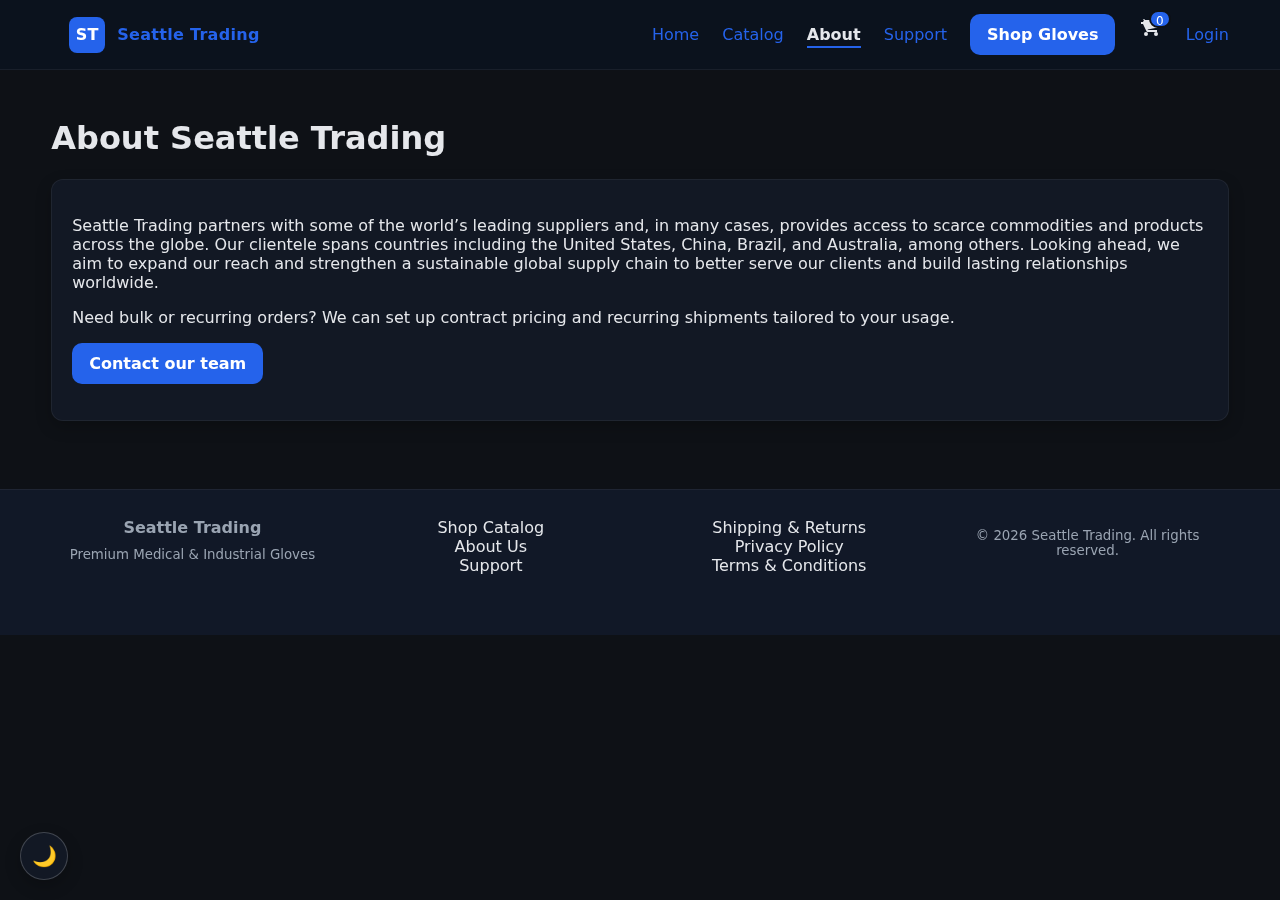
<file: about.html>
<!DOCTYPE html>
<html lang="en">
<head>
  <meta charset="utf-8">
  <meta name="viewport" content="width=device-width, initial-scale=1">
  <title>About — Seattle Trading</title>
  <meta name="description" content="Learn about Seattle Trading: our mission and quality standards.">

  <!-- Favicon -->
  <link rel="icon" href="assets/logo.png" type="image/png">
  <link rel="icon" href="assets/logo.svg" type="image/svg+xml">
  <link rel="shortcut icon" href="favicon.ico" type="image/x-icon">
  
  <link rel="stylesheet" href="css/styles.css">
</head>
<body>


<!-- Site header & navigation (appears on every page) -->
  
<header class="header">
  <div class="container nav">
    <a class="brand" href="index.html" aria-label="Seattle Trading home">
      <div class="logo">ST</div>
      <span>Seattle Trading</span>
    </a>
    <nav aria-label="Primary">
      <a href="index.html" >Home</a>
      <a href="catalog.html" >Catalog</a>
      <a href="about.html" aria-current="page">About</a>
      <a href="support.html" >Support</a>
      <a href="catalog.html" class="cta">Shop Gloves</a>
      <a href="cart.html" class="cart-link" aria-label="View cart">
        <svg class="cart-icon" width="24" height="24" viewBox="0 0 24 24" aria-hidden="true">
          <path fill="currentColor" d="M7 4h-2l-1 2h-2v2h2l3.6 7.59c.17.33.52.41.74.41h9.66v-2h-9.06l-.3-.59l10.02-1.82l1.94-7.59h-14.64l-.36-1h-2zM7 20a2 2 0 1 0 .001-4.001A2 2 0 0 0 7 20zm10 0a2 2 0 1 0 .001-4.001A2 2 0 0 0 17 20z"/>
        </svg>
        <span id="cart-count" class="cart-badge" aria-live="polite">0</span>
      </a>
      <a href="account.html" id="account-link">Account</a>
    </nav>
  </div>
</header>


<!-- Main content area for this page -->

  <main class="container">
    <section class="section">
      <h1>About Seattle Trading</h1>
      <div class="card">
        <p>Seattle Trading partners with some of the world’s leading suppliers 
          and, in many cases, provides access to scarce commodities and products 
          across the globe. Our clientele spans countries including the United States, 
          China, Brazil, and Australia, among others. Looking ahead, we aim to expand 
          our reach and strengthen a sustainable global supply chain to better serve 
          our clients and build lasting relationships worldwide.</p>
        <p>Need bulk or recurring orders? We can set up contract pricing and recurring shipments tailored to your usage.</p>
        <p><a class="cta" href="support.html">Contact our team</a></p>
      </div>
    </section>
  </main>
  

<!-- Site-wide footer (links & legal) -->

<footer class="footer">
  <div class="container">
    <div class="columns">
      <div>
        <strong>Seattle Trading</strong>
        <small>Premium Medical & Industrial Gloves</small>
      </div>
      <div>
        <div><a href="catalog.html">Shop Catalog</a></div>
        <div><a href="about.html">About Us</a></div>
        <div><a href="support.html">Support</a></div>
      </div>
      <div>
        <div><a href="returns.html">Shipping & Returns</a></div>
        <div><a href="privacy.html">Privacy Policy</a></div>
        <div><a href="terms.html">Terms & Conditions</a></div>
      </div>
      <div>
        <small>© <span id="year"></span> Seattle Trading. All rights reserved.</small>
      </div>
    </div>
  </div>
</footer>

  <script src="js/app.js"></script>
  <button id="theme-toggle">🌙</button>
</body>
</html>
</file>
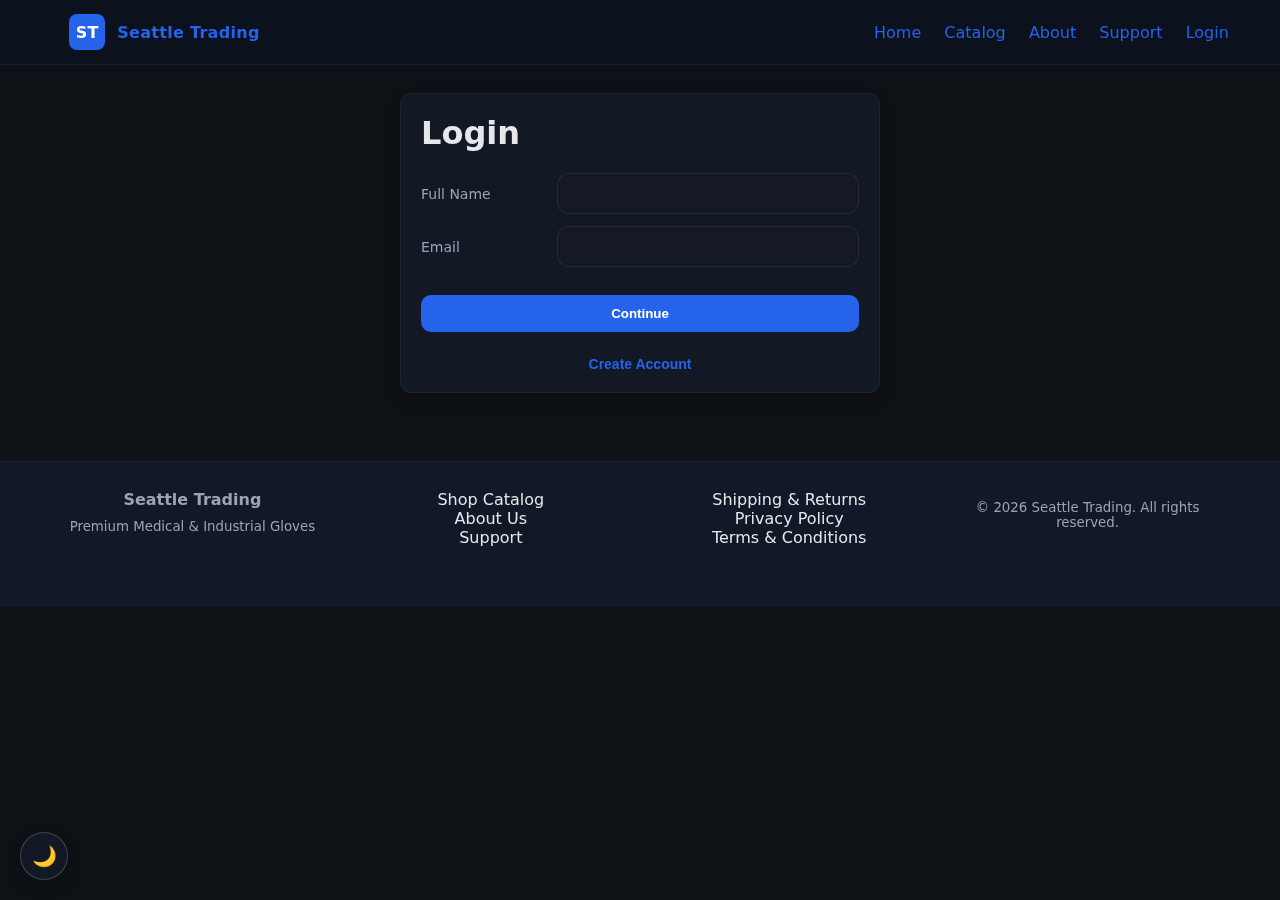
<file: account.html>
<!DOCTYPE html>
<html lang="en">
<head>
  <meta charset="utf-8">
  <meta name="viewport" content="width=device-width, initial-scale=1">
  <title>Account — Seattle Trading</title>
  <meta name="description" content="Manage your Seattle Trading account">
  <link rel="stylesheet" href="css/styles.css">
</head>
<body>
  <header class="header">
    <div class="container nav">
      <a class="brand" href="index.html" aria-label="Seattle Trading home">
        <div class="logo">ST</div><span>Seattle Trading</span>
      </a>
      <nav aria-label="Primary">
        <a href="index.html">Home</a>
        <a href="catalog.html">Catalog</a>
        <a href="about.html">About</a>
        <a href="support.html">Support</a>
        <a href="cart.html" class="cart-link" aria-label="View cart">
            <svg class="cart-icon" width="24" height="24" viewBox="0 0 24 24" aria-hidden="true">
                <path fill="currentColor" d="M7 4h-2l-1 2h-2v2h2l3.6 7.59c.17.33.52.41.74.41h9.66v-2h-9.06l-.3-.59l10.02-1.82l1.94-7.59h-14.64l-.36-1h-2zM7 20a2 2 0 1 0 .001-4.001A2 2 0 0 0 7 20zm10 0a2 2 0 1 0 .001-4.001A2 2 0 0 0 17 20z"/>
            </svg>
            <span id="cart-count" class="cart-badge" aria-live="polite">0</span>
        </a>
        <a href="account.html" id="account-link" aria-current="page">Account</a>
      </nav>
    </div>
  </header>

  <main class="container section" id="account-page">
    <h1 class="mt-0">Your Account</h1>

    <div class="grid" style="grid-template-columns: .9fr 1.1fr; gap:16px;">
      <!-- Profile -->
      <section class="card">
        <h2 class="mt-0">Profile</h2>
        <div class="form">
          <label for="acct-name">Full name</label>
          <input id="acct-name" class="input" autocomplete="name" required>

          <label for="acct-email">Email</label>
          <input id="acct-email" class="input" type="email" autocomplete="email" required>

          <div class="cta-group">
            <button id="acct-save" class="cta">Save changes</button>
            <button id="acct-logout" class="btn-outline">Log out</button>
          </div>
        </div>
      </section>

      <!-- Orders -->
      <section>
        <div class="card">
          <h2 class="mt-0">Order history</h2>
          <div id="orders-list">
            <p class="muted">No orders yet.</p>
          </div>
        </div>
      </section>
    </div>
  </main>

  <footer class="footer">
    <div class="container">
      <small>© <span id="year"></span> Seattle Trading. All rights reserved.</small>
    </div>
  </footer>

  <script src="js/app.js"></script>
  <button id="theme-toggle" aria-label="Toggle theme">🌙</button>
</body>
</html>
</file>
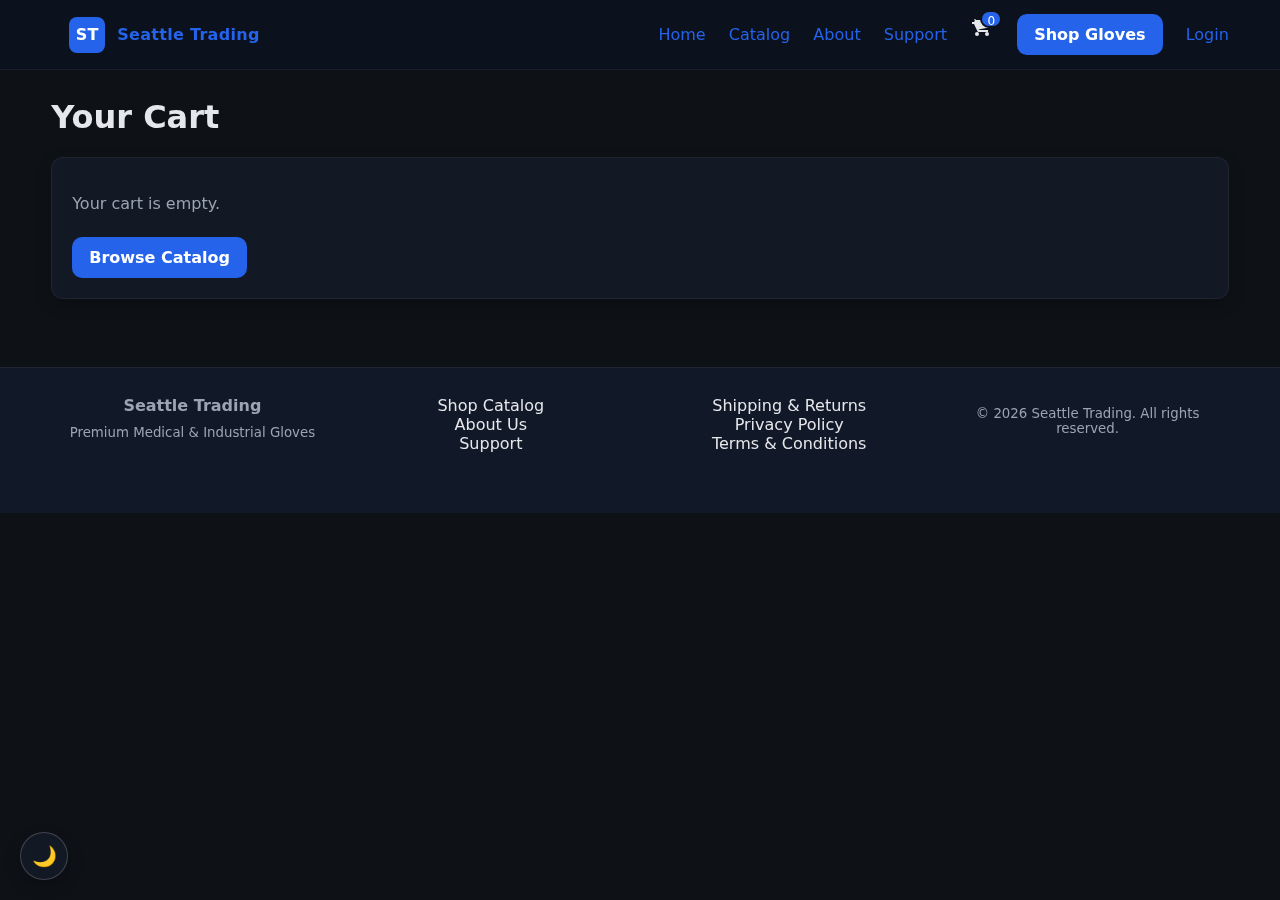
<file: cart.html>
<!DOCTYPE html>
<html lang="en">
<head>
  <meta charset="utf-8">
  <meta name="viewport" content="width=device-width, initial-scale=1">
  <title>Cart — Seattle Trading</title>
  <meta name="description" content="View your cart and proceed to checkout.">

  <!-- Favicon -->
  <link rel="icon" href="assets/logo.png" type="image/png">
  <link rel="icon" href="assets/logo.svg" type="image/svg+xml">
  <link rel="shortcut icon" href="favicon.ico" type="image/x-icon">
  
  <link rel="stylesheet" href="css/styles.css">
</head>
<body>
  <header class="header">
    <div class="container nav">
      <a class="brand" href="home.html" aria-label="Seattle Trading home">
        <div class="logo">ST</div>
        <span>Seattle Trading</span>
      </a>
      <nav aria-label="Primary">
        <a href="home.html">Home</a>
        <a href="catalog.html">Catalog</a>
        <a href="about.html">About</a>
        <a href="support.html">Support</a>

        <!-- Cart in header -->
        <a href="cart.html" class="cart-link" aria-label="View cart">
          <svg class="cart-icon" width="24" height="24" viewBox="0 0 24 24" aria-hidden="true">
            <path fill="currentColor" d="M7 4h-2l-1 2h-2v2h2l3.6 7.59c.17.33.52.41.74.41h9.66v-2h-9.06l-.3-.59l10.02-1.82l1.94-7.59h-14.64l-.36-1h-2zM7 20a2 2 0 1 0 .001-4.001A2 2 0 0 0 7 20zm10 0a2 2 0 1 0 .001-4.001A2 2 0 0 0 17 20z"/>
          </svg>
          <span id="cart-count" class="cart-badge" aria-live="polite">0</span>
        </a>

        <a href="catalog.html" class="cta">Shop Gloves</a>
        <a href="account.html" id="account-link">Account</a>
      </nav>
    </div>
  </header>

  <main class="container section" id="cart-page">
    <h1 class="mt-0">Your Cart</h1>

    <!-- Empty state -->
    <div id="cart-empty" class="card" style="display:none;">
      <p class="muted">Your cart is empty.</p>
      <div class="cta-group">
        <a href="catalog.html" class="cta">Browse Catalog</a>
      </div>
    </div>

    <!-- Cart table -->
    <div id="cart-has-items" style="display:none;">
      <div class="card">
        <div class="cart-table">
          <div class="cart-head">
            <span>Product</span>
            <span>Price</span>
            <span>Qty</span>
            <span>Subtotal</span>
            <span></span>
          </div>
          <div id="cart-rows"></div>
        </div>
      </div>

      <div class="cart-actions">
        <a href="catalog.html" class="btn-outline">Continue shopping</a>
        <button id="clear-cart" class="btn-outline">Clear cart</button>
      </div>

      <aside class="cart-summary card">
        <div class="cart-summary-line">
          <span>Items</span><strong id="sum-items">0</strong>
        </div>
        <div class="cart-summary-line">
          <span>Subtotal</span><strong id="sum-subtotal">$0.00</strong>
        </div>
        <div class="cart-summary-line">
            <span>Sales Tax</span><strong>Calculated at checkout</strong>
        </div>
        <button id="proceed-checkout" class="cta" style="width:100%;">Proceed to checkout</button>
        <small class="muted">You can finalize your order details on the next step.</small>
      </aside>
    </div>
  </main>

<footer class="footer">
  <div class="container">
    <div class="columns">
      <div>
        <strong>Seattle Trading</strong>
        <small>Premium Medical & Industrial Gloves</small>
      </div>
      <div>
        <div><a href="catalog.html">Shop Catalog</a></div>
        <div><a href="about.html">About Us</a></div>
        <div><a href="support.html">Support</a></div>
      </div>
      <div>
        <div><a href="returns.html">Shipping & Returns</a></div>
        <div><a href="privacy.html">Privacy Policy</a></div>
        <div><a href="terms.html">Terms & Conditions</a></div>
      </div>
      <div>
        <small>© <span id="year"></span> Seattle Trading. All rights reserved.</small>
      </div>
    </div>
  </div>
</footer>

  <button id="theme-toggle" aria-label="Toggle theme">🌙</button>
  <script src="js/app.js"></script>
</body>
</html>
</file>
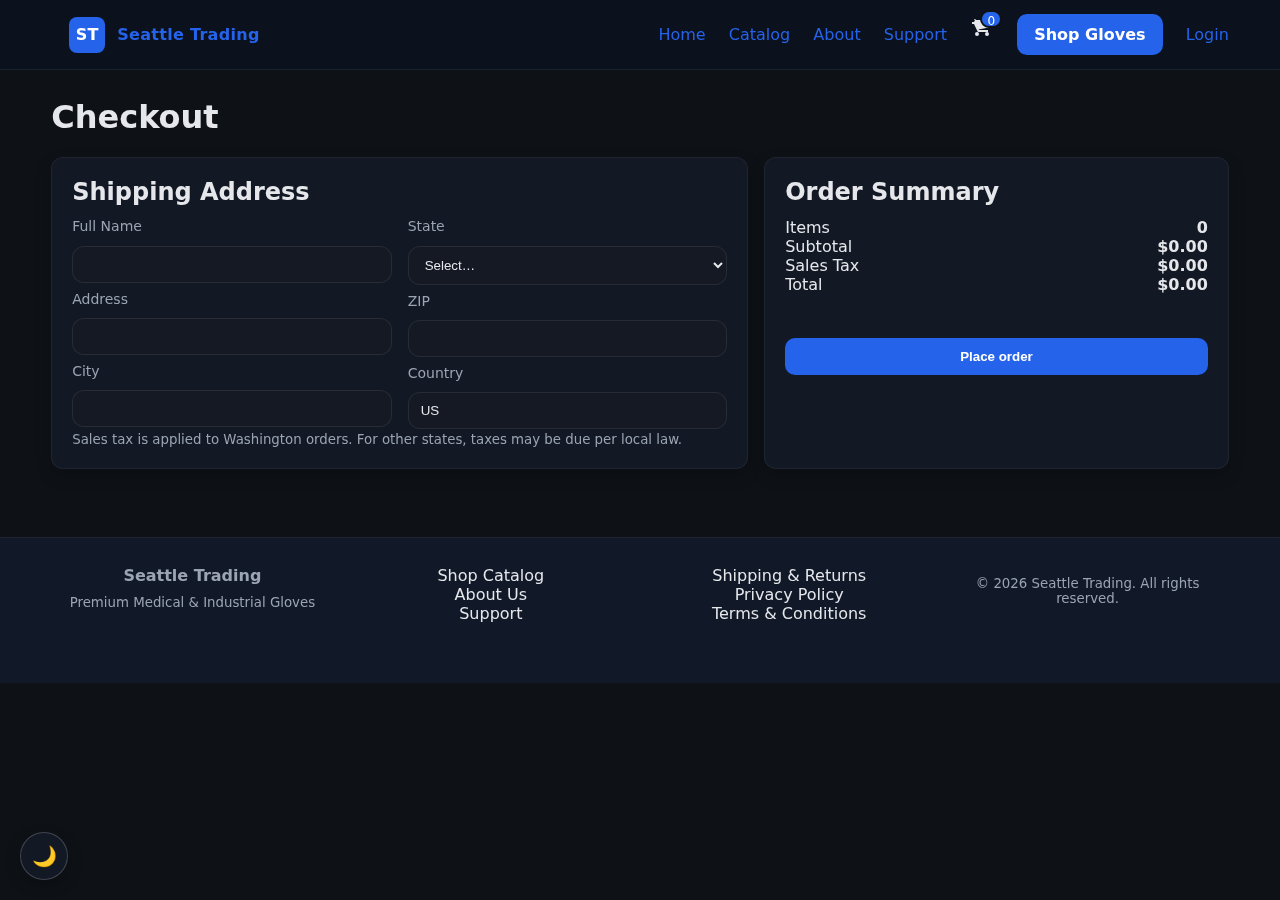
<file: checkout.html>
<!DOCTYPE html>
<html lang="en">
<head>
  <meta charset="utf-8">
  <meta name="viewport" content="width=device-width, initial-scale=1">
  <title>Checkout — Seattle Trading</title>
  <meta name="description" content="Enter shipping details and review taxes before payment.">

  <!-- Favicon -->
  <link rel="icon" href="assets/logo.png" type="image/png">
  <link rel="icon" href="assets/logo.svg" type="image/svg+xml">
  <link rel="shortcut icon" href="favicon.ico" type="image/x-icon">

  <link rel="stylesheet" href="css/styles.css">
  <script src="https://js.stripe.com/v3"></script>
</head>
<body>
  <header class="header">
    <div class="container nav">
      <a class="brand" href="index.html" aria-label="Seattle Trading home">
        <div class="logo">ST</div><span>Seattle Trading</span>
      </a>
      <nav aria-label="Primary">
        <a href="index.html">Home</a>
        <a href="catalog.html">Catalog</a>
        <a href="about.html">About</a>
        <a href="support.html">Support</a>
        <a href="cart.html" class="cart-link" aria-label="View cart">
          <svg class="cart-icon" width="24" height="24" viewBox="0 0 24 24" aria-hidden="true">
            <path fill="currentColor" d="M7 4h-2l-1 2h-2v2h2l3.6 7.59c.17.33.52.41.74.41h9.66v-2h-9.06l-.3-.59l10.02-1.82l1.94-7.59h-14.64l-.36-1h-2zM7 20a2 2 0 1 0 .001-4.001A2 2 0 0 0 7 20zm10 0a2 2 0 1 0 .001-4.001A2 2 0 0 0 17 20z"/>
          </svg>
          <span id="cart-count" class="cart-badge" aria-live="polite">0</span>
        </a>
        <a href="catalog.html" class="cta">Shop Gloves</a>
        <a href="account.html" id="account-link">Account</a>
      </nav>
    </div>
  </header>

  <main class="container section" id="checkout-page">
    <h1 class="mt-0">Checkout</h1>

    <div class="grid" style="grid-template-columns: 1.2fr .8fr;">
      <!-- Shipping form -->
      <section class="card">
        <h2 class="mt-0">Shipping Address</h2>
        <form id="checkout-form" class="form">
          <div class="form-grid">
            <div class="form-col">
              <label for="ship-name">Full Name</label>
              <input id="ship-name" class="input" autocomplete="name" required>

              <label for="ship-address">Address</label>
              <input id="ship-address" class="input" autocomplete="address-line1" required>

              <label for="ship-city">City</label>
              <input id="ship-city" class="input" autocomplete="address-level2" required>
            </div>

            <div class="form-col">
              <label for="ship-state">State</label>
              <select id="ship-state" class="input" required>
                <option value="">Select…</option>
                <option value="AL">Alabama</option>
                <option value="AK">Alaska</option>
                <option value="AZ">Arizona</option>
                <option value="AR">Arkansas</option>
                <option value="CA">California</option>
                <option value="CO">Colorado</option>
                <option value="CT">Connecticut</option>
                <option value="DE">Delaware</option>
                <option value="DC">District of Columbia</option>
                <option value="FL">Florida</option>
                <option value="GA">Georgia</option>
                <option value="HI">Hawaii</option>
                <option value="ID">Idaho</option>
                <option value="IL">Illinois</option>
                <option value="IN">Indiana</option>
                <option value="IA">Iowa</option>
                <option value="KS">Kansas</option>
                <option value="KY">Kentucky</option>
                <option value="LA">Louisiana</option>
                <option value="ME">Maine</option>
                <option value="MD">Maryland</option>
                <option value="MA">Massachusetts</option>
                <option value="MI">Michigan</option>
                <option value="MN">Minnesota</option>
                <option value="MS">Mississippi</option>
                <option value="MO">Missouri</option>
                <option value="MT">Montana</option>
                <option value="NE">Nebraska</option>
                <option value="NV">Nevada</option>
                <option value="NH">New Hampshire</option>
                <option value="NJ">New Jersey</option>
                <option value="NM">New Mexico</option>
                <option value="NY">New York</option>
                <option value="NC">North Carolina</option>
                <option value="ND">North Dakota</option>
                <option value="OH">Ohio</option>
                <option value="OK">Oklahoma</option>
                <option value="OR">Oregon</option>
                <option value="PA">Pennsylvania</option>
                <option value="RI">Rhode Island</option>
                <option value="SC">South Carolina</option>
                <option value="SD">South Dakota</option>
                <option value="TN">Tennessee</option>
                <option value="TX">Texas</option>
                <option value="UT">Utah</option>
                <option value="VT">Vermont</option>
                <option value="VA">Virginia</option>
                <option value="WA">Washington</option>
                <option value="WV">West Virginia</option>
                <option value="WI">Wisconsin</option>
                <option value="WY">Wyoming</option>
              </select>

              <label for="ship-zip">ZIP</label>
              <input id="ship-zip" class="input" autocomplete="postal-code" required>

              <label for="ship-country">Country</label>
              <input id="ship-country" class="input" value="US" required>
            </div>
          </div>
        </form>
        <small class="muted">Sales tax is applied to Washington orders. For other states, taxes may be due per local law.</small>
      </section>

      <!-- Order summary -->
      <aside class="card">
        <h2 class="mt-0">Order Summary</h2>
        <div class="cart-summary-line"><span>Items</span><strong id="co-items">0</strong></div>
        <div class="cart-summary-line"><span>Subtotal</span><strong id="co-subtotal">$0.00</strong></div>
        <div class="cart-summary-line"><span>Sales Tax</span><strong id="co-tax">$0.00</strong></div>
        <div class="cart-summary-line"><span>Total</span><strong id="co-total">$0.00</strong></div>
        <div id="payment-form" style="margin-top:12px;">
            <div id="payment-element"></div>
            <div id="payment-messages" class="muted" style="min-height:20px;margin-top:8px;"></div>
        </div>
        <button id="co-pay" class="cta" style="width:100%;margin-top:.75rem;">Place order</button>
      </aside>
    </div>
  </main>

<footer class="footer">
  <div class="container">
    <div class="columns">
      <div>
        <strong>Seattle Trading</strong>
        <small>Premium Medical & Industrial Gloves</small>
      </div>
      <div>
        <div><a href="catalog.html">Shop Catalog</a></div>
        <div><a href="about.html">About Us</a></div>
        <div><a href="support.html">Support</a></div>
      </div>
      <div>
        <div><a href="returns.html">Shipping & Returns</a></div>
        <div><a href="privacy.html">Privacy Policy</a></div>
        <div><a href="terms.html">Terms & Conditions</a></div>
      </div>
      <div>
        <small>© <span id="year"></span> Seattle Trading. All rights reserved.</small>
      </div>
    </div>
  </div>
</footer>

  <button id="theme-toggle" aria-label="Toggle theme">🌙</button>
  <script src="js/app.js"></script>
</body>
</html>
</file>
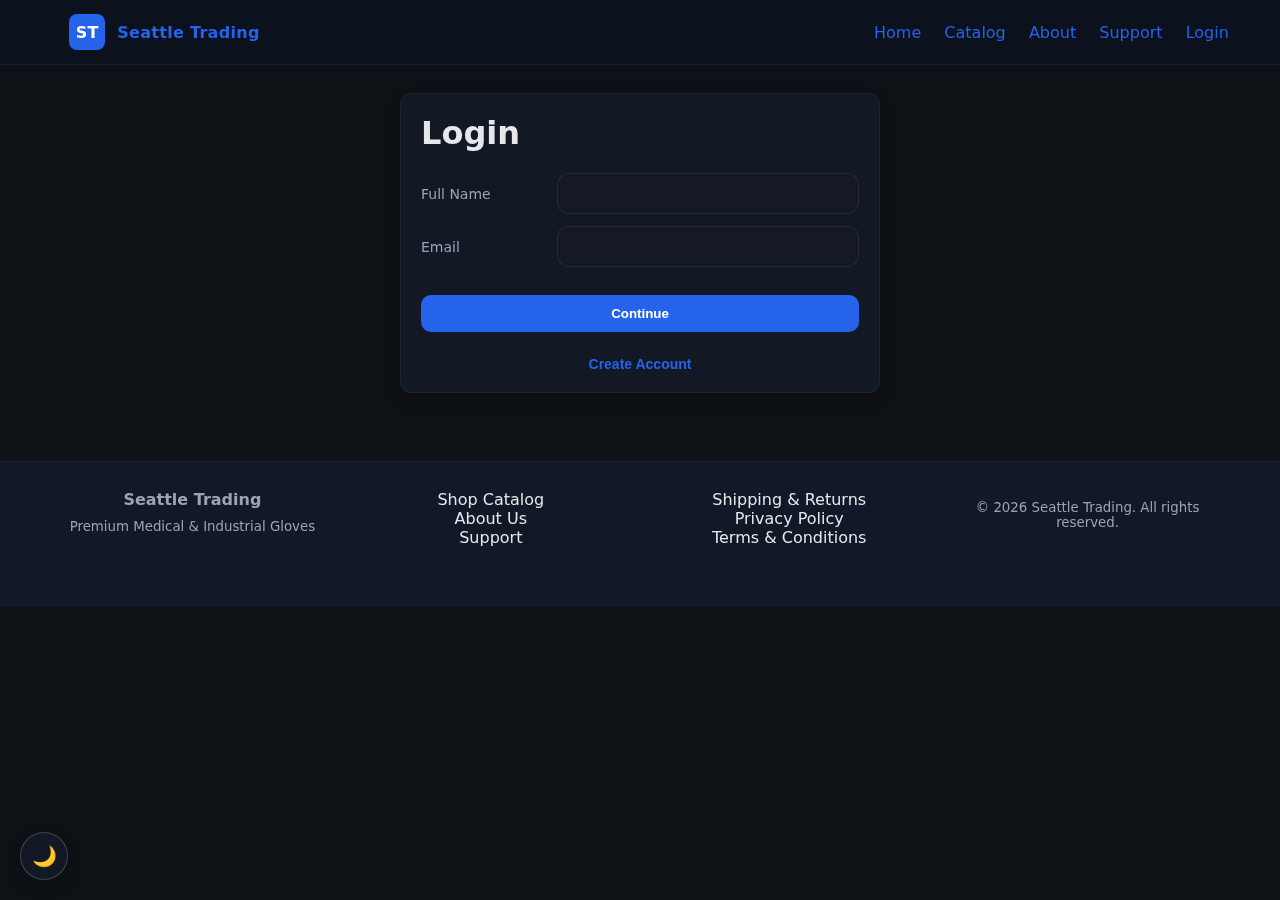
<file: login.html>
<!DOCTYPE html>
<html lang="en">
    <head>
        <meta charset="utf-8">
        <meta name="viewport" content="width=device-width, initial-scale=1">
        <title>Login - Seattle Trading</title>
        <meta name="description" content="Login to Seattle Trading">
        <link rel="stylesheet" href="css/styles.css">
    </head>

    <body>
        <header class="header">
            <div class="container nav">
                <a class="brand" href="home.html" aria-label="Seattle Trading home">
                    <div class="logo">ST</div><span>Seattle Trading</span>
                </a>
                <nav aria-label="Primary">
                    <a href="home.html">Home</a>
                    <a href="catalog.html">Catalog</a>
                    <a href="about.html">About</a>
                    <a href="support.html">Support</a>
                    <a href="account.html" id="account-link">Account</a>
                </nav>
            </div>
        </header>

        <main class="container section">
            <div class="card" style="max-width:480px;margin:0 auto;">
                <h1 style="margin-top:0">Login</h1>

                <form id="login-form" class="form">
                    <div class="form-row">
                        <label for="login-name">Full Name</label>
                        <input id="login-name" class="input" autocomplete="name" required>
                    </div>
                    <div class="form-row">
                        <label for="login-email">Email</label>
                        <input id="login-email" type="email" class="input" autocomplete="email" required>
                    </div>
                    <button class="cta" type="submit">Continue</button>
                    <button type="button" class="create-link">Create Account</button> <!-- Link Button -->
                    <!-- <button class="btn-outline btn-create" type="button" style="margin-top:.5rem;">Create Account</button> ... Button Button-->
                </form>

            </div>
        </main>

        <footer class="footer">
              <div class="container">
            <div class="columns">
            <div>
                <strong>Seattle Trading</strong>
                <small>Premium Medical & Industrial Gloves</small>
            </div>
            <div>
                <div><a href="catalog.html">Shop Catalog</a></div>
                <div><a href="about.html">About Us</a></div>
                <div><a href="support.html">Support</a></div>
            </div>
            <div>
                <div><a href="returns.html">Shipping & Returns</a></div>
                <div><a href="privacy.html">Privacy Policy</a></div>
                <div><a href="terms.html">Terms & Conditions</a></div>
            </div>
            <div>
                <small>© <span id="year"></span> Seattle Trading. All rights reserved.</small>
            </div>
            </div>
        </div>
        </footer>
        <script src="js/app.js"></script>
        <button id="theme-toggle" aria-label="Toggle theme">🌙</button>
    </body>
</html>
</file>
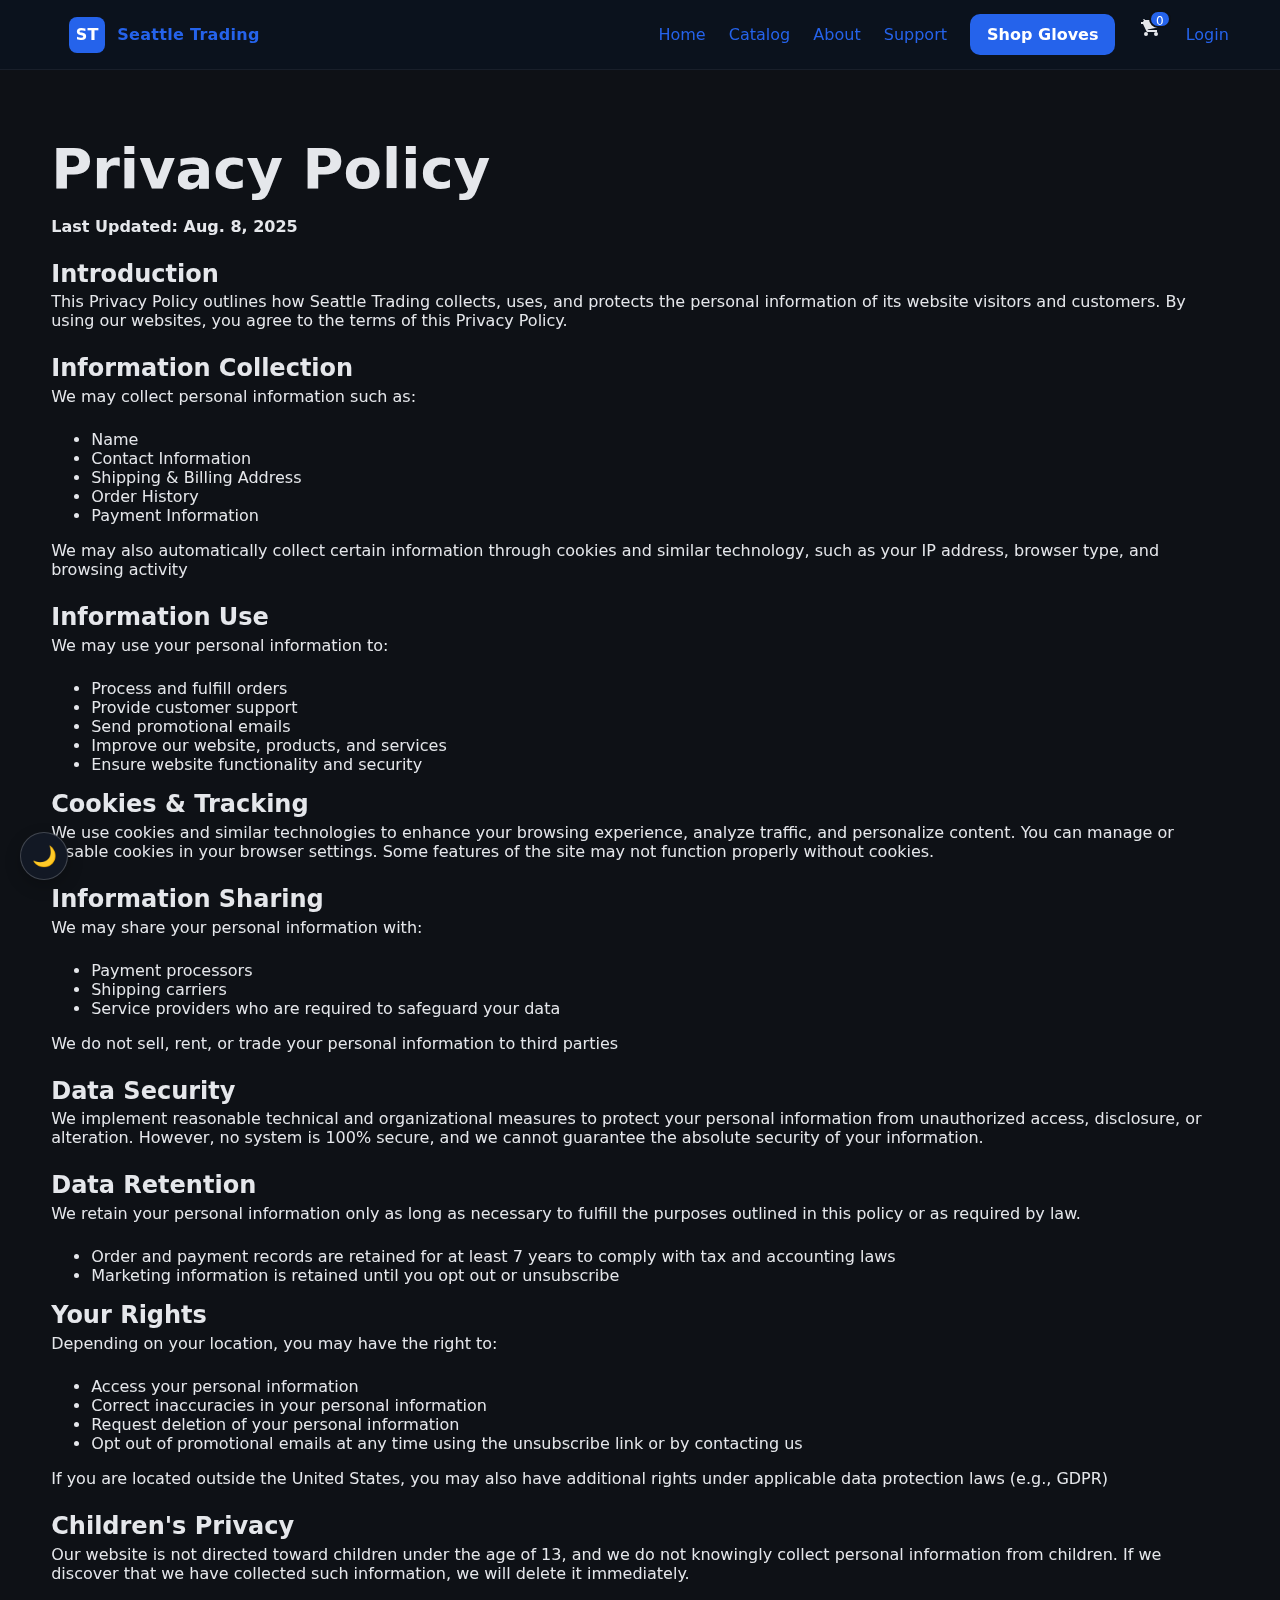
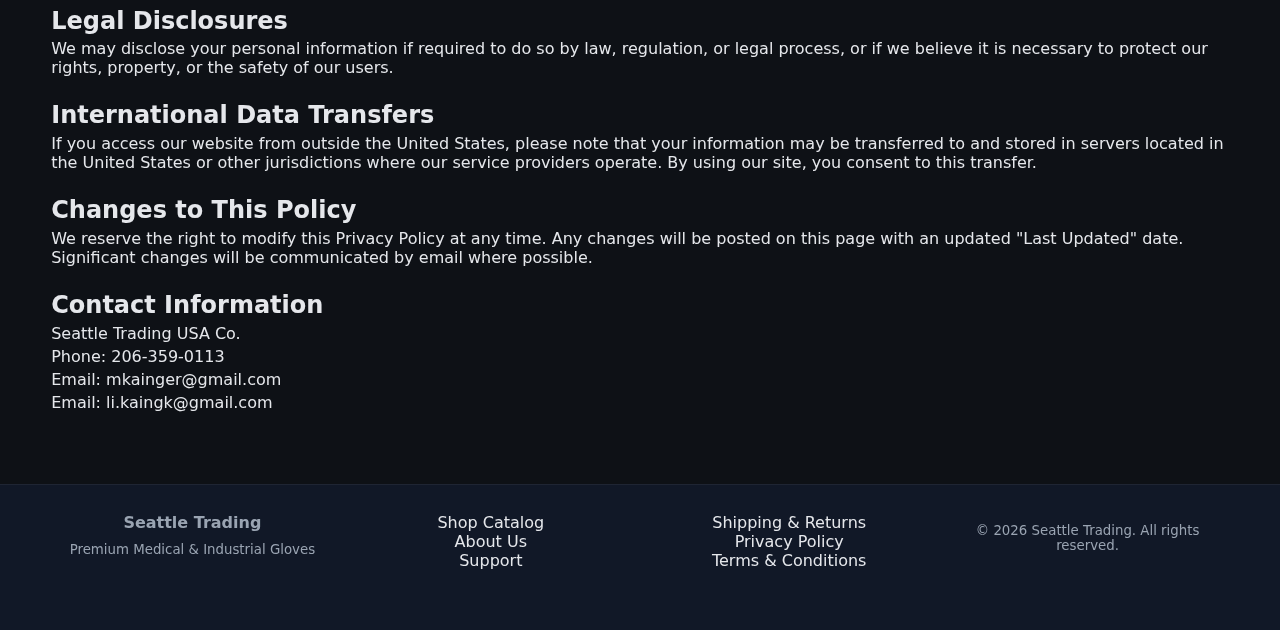
<file: privacy.html>
<!DOCTYPE html>
<html lang="en">
    <head>
        <meta charset="utf-8">
        <meta name="viewport" content="width=device-width, initial-scale=1">
        <title>Privacy Policy</title>
        <meta name="description" content="View our Privacy Policies">

        <!-- Favicon -->
        <link rel="icon" href="assets/logo.png" type="image/png">
        <link rel="icon" href="assets/logo.svg" type="image/svg+xml">
        <link rel="shortcut icon" href="favicon.ico" type="image/x-icon">

        <link rel="stylesheet" href="css/styles.css">
    </head>

    <body class="privacy-page">
        <header class="header">
            <div class="container nav">
                <a class="brand" href="index.html" aria-label="Seattle Trading Home">
                    <div class="logo">ST</div>
                    <span>Seattle Trading</span>
                </a>
                <nav aria-label="Primary">
                    <a href="index.html">Home</a>
                    <a href="catalog.html">Catalog</a>
                    <a href="about.html">About</a>
                    <a href="support.html">Support</a>
                    <a href="catalog.html" class="cta">Shop Gloves</a>
                    <a href="cart.html" class="cart-link" aria-label="View cart">
                        <svg class="cart-icon" width="24" height="24" viewBox="0 0 24 24" aria-hidden="true">
                            <path fill="currentColor" d="M7 4h-2l-1 2h-2v2h2l3.6 7.59c.17.33.52.41.74.41h9.66v-2h-9.06l-.3-.59l10.02-1.82l1.94-7.59h-14.64l-.36-1h-2zM7 20a2 2 0 1 0 .001-4.001A2 2 0 0 0 7 20zm10 0a2 2 0 1 0 .001-4.001A2 2 0 0 0 17 20z"/>
                        </svg>
                        <span id="cart-count" class="cart-badge" aria-live="polite">0</span>
                    </a>
                    <a href="account.html" id="account-link">Account</a>
                </nav>
            </div>
        </header>

        <main class="container">
            <section class="section">
                <h1>Privacy Policy</h1>
                <p><strong>Last Updated: Aug. 8, 2025</strong></p>

                <h2>Introduction</h2>
                <p>This Privacy Policy outlines how Seattle Trading collects, uses, and protects the personal information 
                    of its website visitors and customers. By using our websites, you agree to the terms of this Privacy Policy.
                </p>

                <h2>Information Collection</h2>
                <p>We may collect personal information such as:</p>
                <ul>
                    <li>Name</li>
                    <li>Contact Information</li>
                    <li>Shipping & Billing Address</li>
                    <li>Order History</li>
                    <li>Payment Information</li>
                </ul>
                <p>We may also automatically collect certain information through cookies and similar technology, such as your IP address, browser type, and browsing activity</p>
                
                <h2>Information Use</h2>
                <p>We may use your personal information to:</p>
                <ul>
                    <li>Process and fulfill orders</li>
                    <li>Provide customer support</li>
                    <li>Send promotional emails</li>
                    <li>Improve our website, products, and services</li>
                    <li>Ensure website functionality and security</li>
                </ul>

                <h2>Cookies & Tracking</h2>
                <p>We use cookies and similar technologies to enhance your browsing experience, analyze traffic, and personalize content. 
                    You can manage or disable cookies in your browser settings. Some features of the site may not function properly without cookies.
                </p>

                <h2>Information Sharing</h2>
                <p>We may share your personal information with:</p>
                <ul>
                    <li>Payment processors</li>
                    <li>Shipping carriers</li>
                    <li>Service providers who are required to safeguard your data</li>
                </ul>
                <p>We do not sell, rent, or trade your personal information to third parties</p>

                <h2>Data Security</h2>
                <p>We implement reasonable technical and organizational measures to protect your personal information from unauthorized 
                    access, disclosure, or alteration. However, no system is 100% secure, and we cannot guarantee the absolute security 
                    of your information.
                </p>

                <h2>Data Retention</h2>
                <p>We retain your personal information only as long as necessary to fulfill the purposes outlined in this policy or as required
                    by law.
                </p>
                <ul>
                    <li>Order and payment records are retained for at least 7 years to comply with tax and accounting laws</li>
                    <li>Marketing information is retained until you opt out or unsubscribe</li>
                </ul>

                <h2>Your Rights</h2>
                <p>Depending on your location, you may have the right to:</p>
                <ul>
                    <li>Access your personal information</li>
                    <li>Correct inaccuracies in your personal information</li>
                    <li>Request deletion of your personal information</li>
                    <li>Opt out of promotional emails at any time using the unsubscribe link or by contacting us</li>
                </ul>
                <p>If you are located outside the United States, you may also have additional rights under applicable data protection laws (e.g., GDPR)</p>
                
                <h2>Children's Privacy</h2>
                <p>Our website is not directed toward children under the age of 13, and we do not knowingly collect personal information from children.
                    If we discover that we have collected such information, we will delete it immediately.
                </p>

                <h2>Legal Disclosures</h2>
                <p>We may disclose your personal information if required to do so by law, regulation, or legal process, or if we believe 
                    it is necessary to protect our rights, property, or the safety of our users.
                </p>

                <h2>International Data Transfers</h2>
                <p>If you access our website from outside the United States, please note that your information may be transferred to and stored in 
                    servers located in the United States or other jurisdictions where our service providers operate. By using our site, you consent to this transfer.
                </p>

                <h2>Changes to This Policy</h2>
                <p>We reserve the right to modify this Privacy Policy at any time. Any changes will be posted on this page with an updated "Last Updated" 
                    date. Significant changes will be communicated by email where possible.
                </p>

                <h2>Contact Information</h2>
                <div class="contact-info">
                    <p>Seattle Trading USA Co.</p>
                    <p>Phone: 206-359-0113</p>
                    <p>Email: mkainger@gmail.com</p>
                    <p>Email: li.kaingk@gmail.com</p>
                </div>
            </section>
        </main>

        <footer class="footer">
            <div class="container">
                <div class="columns">
                    <div>
                        <strong>Seattle Trading</strong>
                        <small>Premium Medical & Industrial Gloves</small>
                    </div>
                    <div>
                        <div><a href="catalog.html">Shop Catalog</a></div>
                        <div><a href="about.html">About Us</a></div>
                        <div><a href="support.html">Support</a></div>
                    </div>
                    <div>
                        <div><a href="returns.html">Shipping & Returns</a></div>
                        <div><a href="privacy.html">Privacy Policy</a></div>
                        <div><a href="terms.html">Terms & Conditions</a></div>
                    </div>
                    <div>
                        <small>© <span id="year"></span> Seattle Trading. All rights reserved.</small>
                    </div>
                </div>
            </div>
        </footer>

        <script src="js/app.js"></script>
        <button id="theme-toggle">🌙</button>
    </body>
</html>
</file>
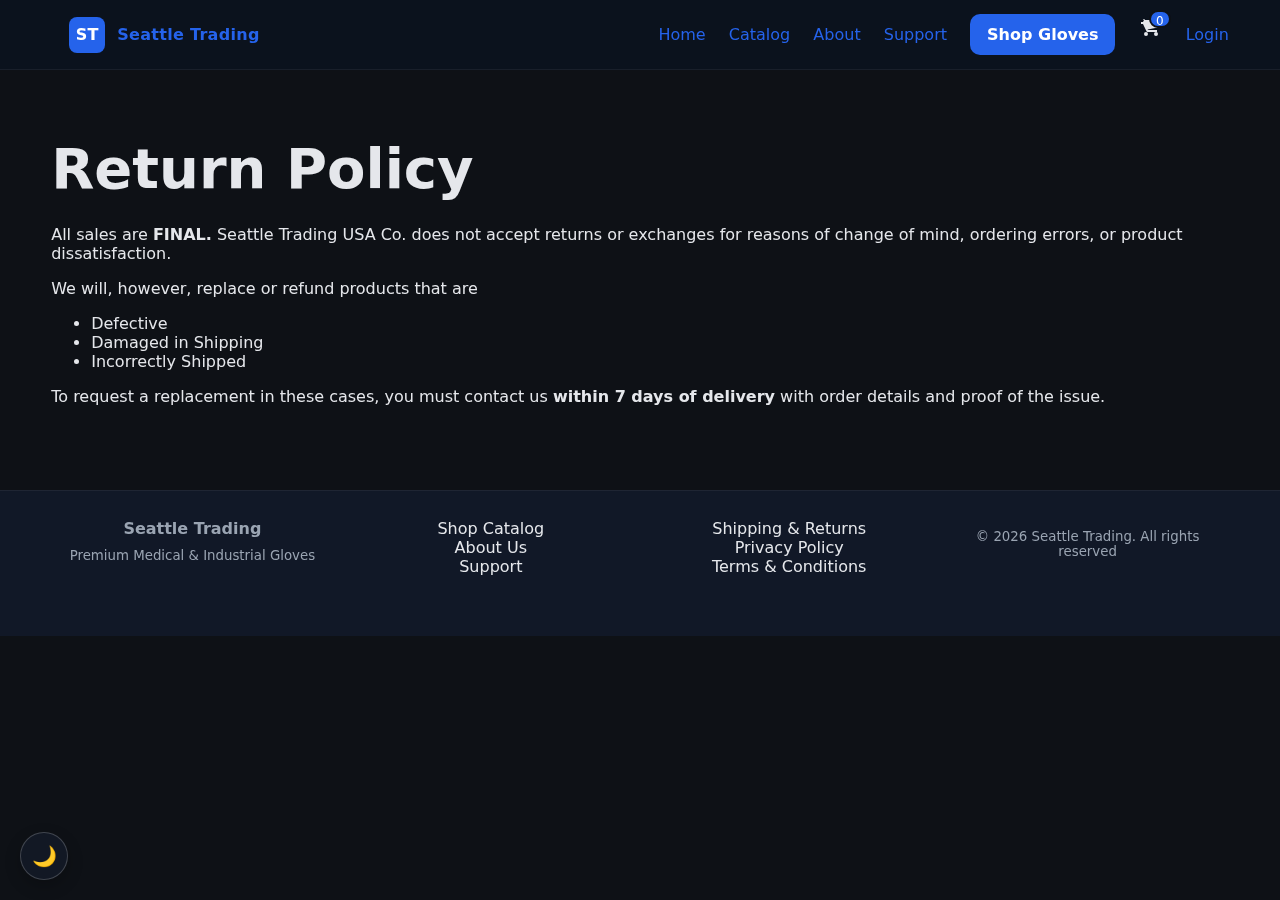
<file: returns.html>
<!DOCTYPE html>
<html lang="en">
    <head>
        <meta charset="utf-8">
        <meta name="viewport" content="width=device-width, initial-scale=1">
        <title>Shipping & Return Policies</title>
        <meta name="description" content="View our Return Policies">

        <!-- Favicon -->
        <link rel="icon" href="assets/logo.png" type="image/png">
        <link rel="icon" href="assets/logo.svg" type="image/svg+xml">
        <link rel="shortcut icon" href="favicon.ico" type="image/x-icon">

        <link rel="stylesheet" href="css/styles.css">
    </head>

    <body class = "returns-page">
        <header class="header">
            <div class="container nav">
                <a class="brand" href="index.html" aria-label="Seattle Trading Home">
                    <div class="logo">ST</div>
                    <span>Seattle Trading</span>
                </a>
                <nav aria-label="Primary">
                    <a href="index.html">Home</a>
                    <a href="catalog.html">Catalog</a>
                    <a href="about.html">About</a>
                    <a href="support.html">Support</a>
                    <a href="catalog.html" class="cta">Shop Gloves</a>
                    <a href="cart.html" class="cart-link" aria-label="View cart">
                        <svg class="cart-icon" width="24" height="24" viewBox="0 0 24 24" aria-hidden="true">
                            <path fill="currentColor" d="M7 4h-2l-1 2h-2v2h2l3.6 7.59c.17.33.52.41.74.41h9.66v-2h-9.06l-.3-.59l10.02-1.82l1.94-7.59h-14.64l-.36-1h-2zM7 20a2 2 0 1 0 .001-4.001A2 2 0 0 0 7 20zm10 0a2 2 0 1 0 .001-4.001A2 2 0 0 0 17 20z"/>
                        </svg>
                        <span id="cart-count" class="cart-badge" aria-live="polite">0</span>
                    </a>
                    <a href="account.html" id="account-link">Account</a>
                </nav>
            </div>
        </header>
        
        <main class="container">
            <section class="section">
                <h1>Return Policy</h1>
                <p>All sales are <strong>FINAL.</strong> Seattle Trading USA Co. does not accept returns or exchanges for reasons of 
                    change of mind, ordering errors, or product dissatisfaction.
                </p>
                <p>We will, however, replace or refund products that are</p>
                <ul>
                    <li>Defective</li>
                    <li>Damaged in Shipping</li>
                    <li>Incorrectly Shipped</li>
                </ul>
                <p>To request a replacement in these cases, you must contact us <strong>within 7 days of delivery</strong> with 
                order details and proof of the issue.</p>
            </section>
        </main>
        
        <footer class="footer">
            <div class="container">
                <div class="columns">
                    <div>
                        <strong>Seattle Trading</strong>
                        <small>Premium Medical & Industrial Gloves</small>
                    </div>
                    <div>
                        <div><a href="catalog.html">Shop Catalog</a></div>
                        <div><a href="about.html">About Us</a></div>
                        <div><a href="support.html">Support</a></div>
                    </div>
                    <div>
                        <div><a href="returns.html">Shipping & Returns</a></div>
                        <div><a href="privacy.html">Privacy Policy</a></div>
                        <div><a href="terms.html">Terms & Conditions</a></div>
                    </div>
                    <div>
                        <small>© <span id="year"></span> Seattle Trading. All rights reserved</small>
                    </div>
                </div>
            </div>
        </footer>

        <script src="js/app.js"></script>
        <button id="theme-toggle">🌙</button>
    </body>
</html>
</file>
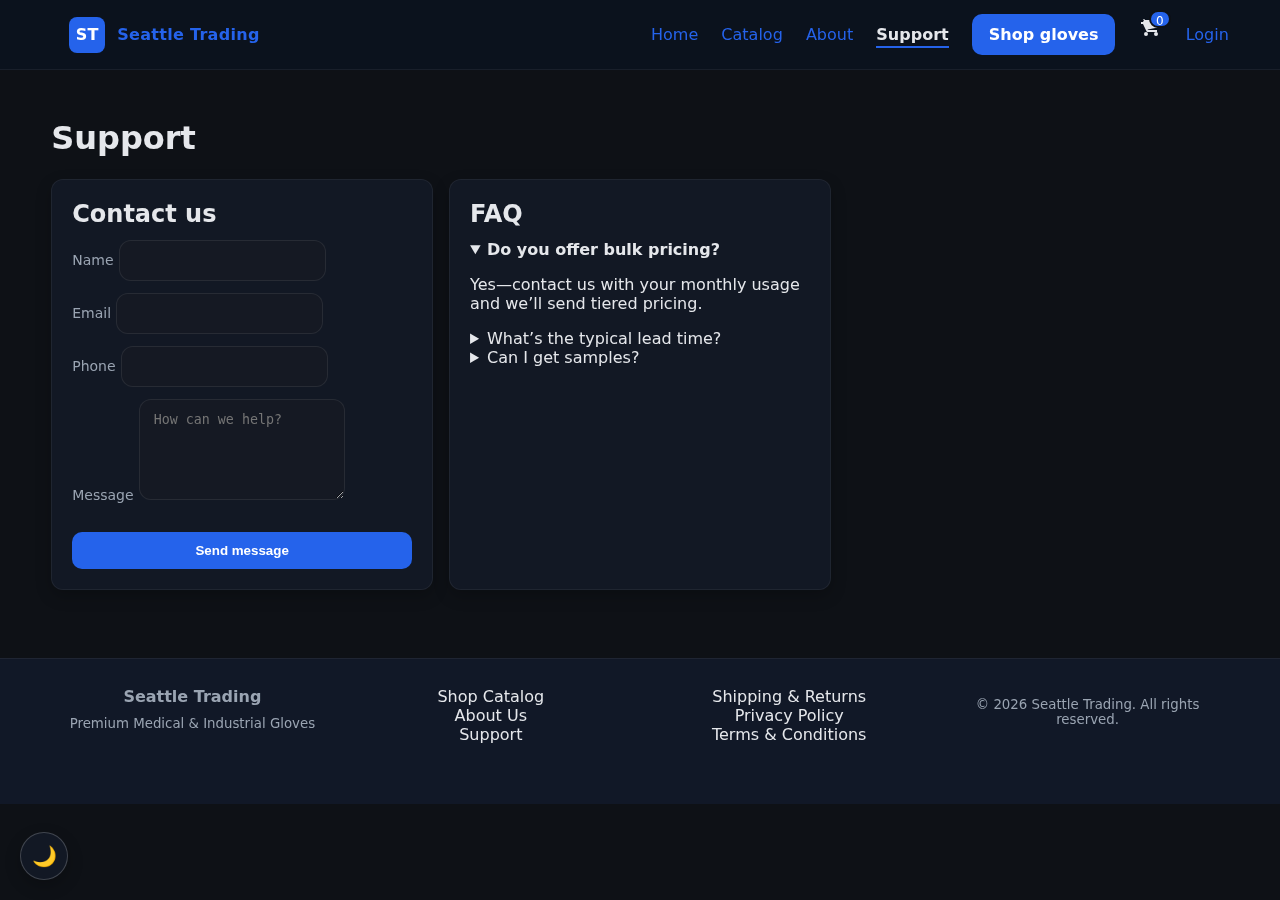
<file: support.html>
<!DOCTYPE html>
<html lang="en">
<head>
  <meta charset="utf-8">
  <meta name="viewport" content="width=device-width, initial-scale=1">
  <title>Support — Seattle Trading</title>
  <meta name="description" content="Get help, request quotes, or ask about bulk pricing.">

  <!-- Favicon -->
  <link rel="icon" href="assets/logo.png" type="image/png">
  <link rel="icon" href="assets/logo.svg" type="image/svg+xml">
  <link rel="shortcut icon" href="favicon.ico" type="image/x-icon">
  
  <link rel="stylesheet" href="css/styles.css">
</head>
<body>


<!-- Site header & navigation (appears on every page) -->

<header class="header">
  <div class="container nav">
    <a class="brand" href="index.html" aria-label="Seattle Trading home">
      <div class="logo">ST</div>
      <span>Seattle Trading</span>
    </a>
    <nav aria-label="Primary">
      <a href="index.html" >Home</a>
      <a href="catalog.html" >Catalog</a>
      <a href="about.html" >About</a>
      <a href="support.html" aria-current="page">Support</a>
      <a href="catalog.html" class="cta">Shop gloves</a>
      <a href="cart.html" class="cart-link" aria-label="View cart">
        <svg class="cart-icon" width="24" height="24" viewBox="0 0 24 24" aria-hidden="true">
          <path fill="currentColor" d="M7 4h-2l-1 2h-2v2h2l3.6 7.59c.17.33.52.41.74.41h9.66v-2h-9.06l-.3-.59l10.02-1.82l1.94-7.59h-14.64l-.36-1h-2zM7 20a2 2 0 1 0 .001-4.001A2 2 0 0 0 7 20zm10 0a2 2 0 1 0 .001-4.001A2 2 0 0 0 17 20z"/>
        </svg>
        <span id="cart-count" class="cart-badge" aria-live="polite">0</span>
      </a>
      <a href="account.html" id="account-link">Account</a>
    </nav>
  </div>
</header>


<!-- Main content area for this page -->

  <main class="container">
    <section class="section">
      <h1>Support</h1>
      <div class="grid">
        <div class="card">
          <h2 style="margin-top:0;">Contact us</h2>

          <!-- Enhanced form: handled by js/app.js (prevents page reload, shows alert) -->
<form data-enhanced="true" class="form">
            <div>
              <label for="s-name">Name</label>
              <input id="s-name" name="name" class="input" required>
            </div>
            <div>
              <label for="s-email">Email</label>
              <input id="s-email" type="email" name="email" class="input" required>
            </div>
            <div>
              <label for="s-phone">Phone</label>
              <input id="s-phone" name="phone" class="input">
            </div>
            <div>
              <label for="s-msg">Message</label>
              <textarea id="s-msg" name="message" class="input" rows="5" placeholder="How can we help?"></textarea>
            </div>
            <button class="cta" type="submit">Send message</button>
          </form>
        </div>
        <div class="card">
          <h2 style="margin-top:0;">FAQ</h2>

          <!-- FAQ item: click summary to expand/collapse -->
<details open>
            <summary><strong>Do you offer bulk pricing?</strong></summary>
            <p>Yes—contact us with your monthly usage and we’ll send tiered pricing.</p>
          </details>
          <!-- FAQ item: click summary to expand/collapse -->
<details>
            <summary>What’s the typical lead time?</summary>
            <p>Most orders ship within 3-5 business days from domestic stock.</p>
          </details>
          <!-- FAQ item: click summary to expand/collapse -->
<details>
            <summary>Can I get samples?</summary>
            <p>If you plan on purchases in bulk, we will send a sample</p>
          </details>
        </div>
      </div>
    </section>
  </main>


<!-- Site-wide footer (links & legal) -->
  
<footer class="footer">
  <div class="container">
    <div class="columns">
      <div>
        <strong>Seattle Trading</strong>
        <small>Premium Medical & Industrial Gloves</small>
      </div>
      <div>
        <div><a href="catalog.html">Shop Catalog</a></div>
        <div><a href="about.html">About Us</a></div>
        <div><a href="support.html">Support</a></div>
      </div>
      <div>
        <div><a href="returns.html">Shipping & Returns</a></div>
        <div><a href="privacy.html">Privacy Policy</a></div>
        <div><a href="terms.html">Terms & Conditions</a></div>
      </div>
      <div>
        <small>© <span id="year"></span> Seattle Trading. All rights reserved.</small>
      </div>
    </div>
  </div>
</footer>

  <script src="js/app.js"></script>
  <button id="theme-toggle">🌙</button>
</body>
</html>
</file>
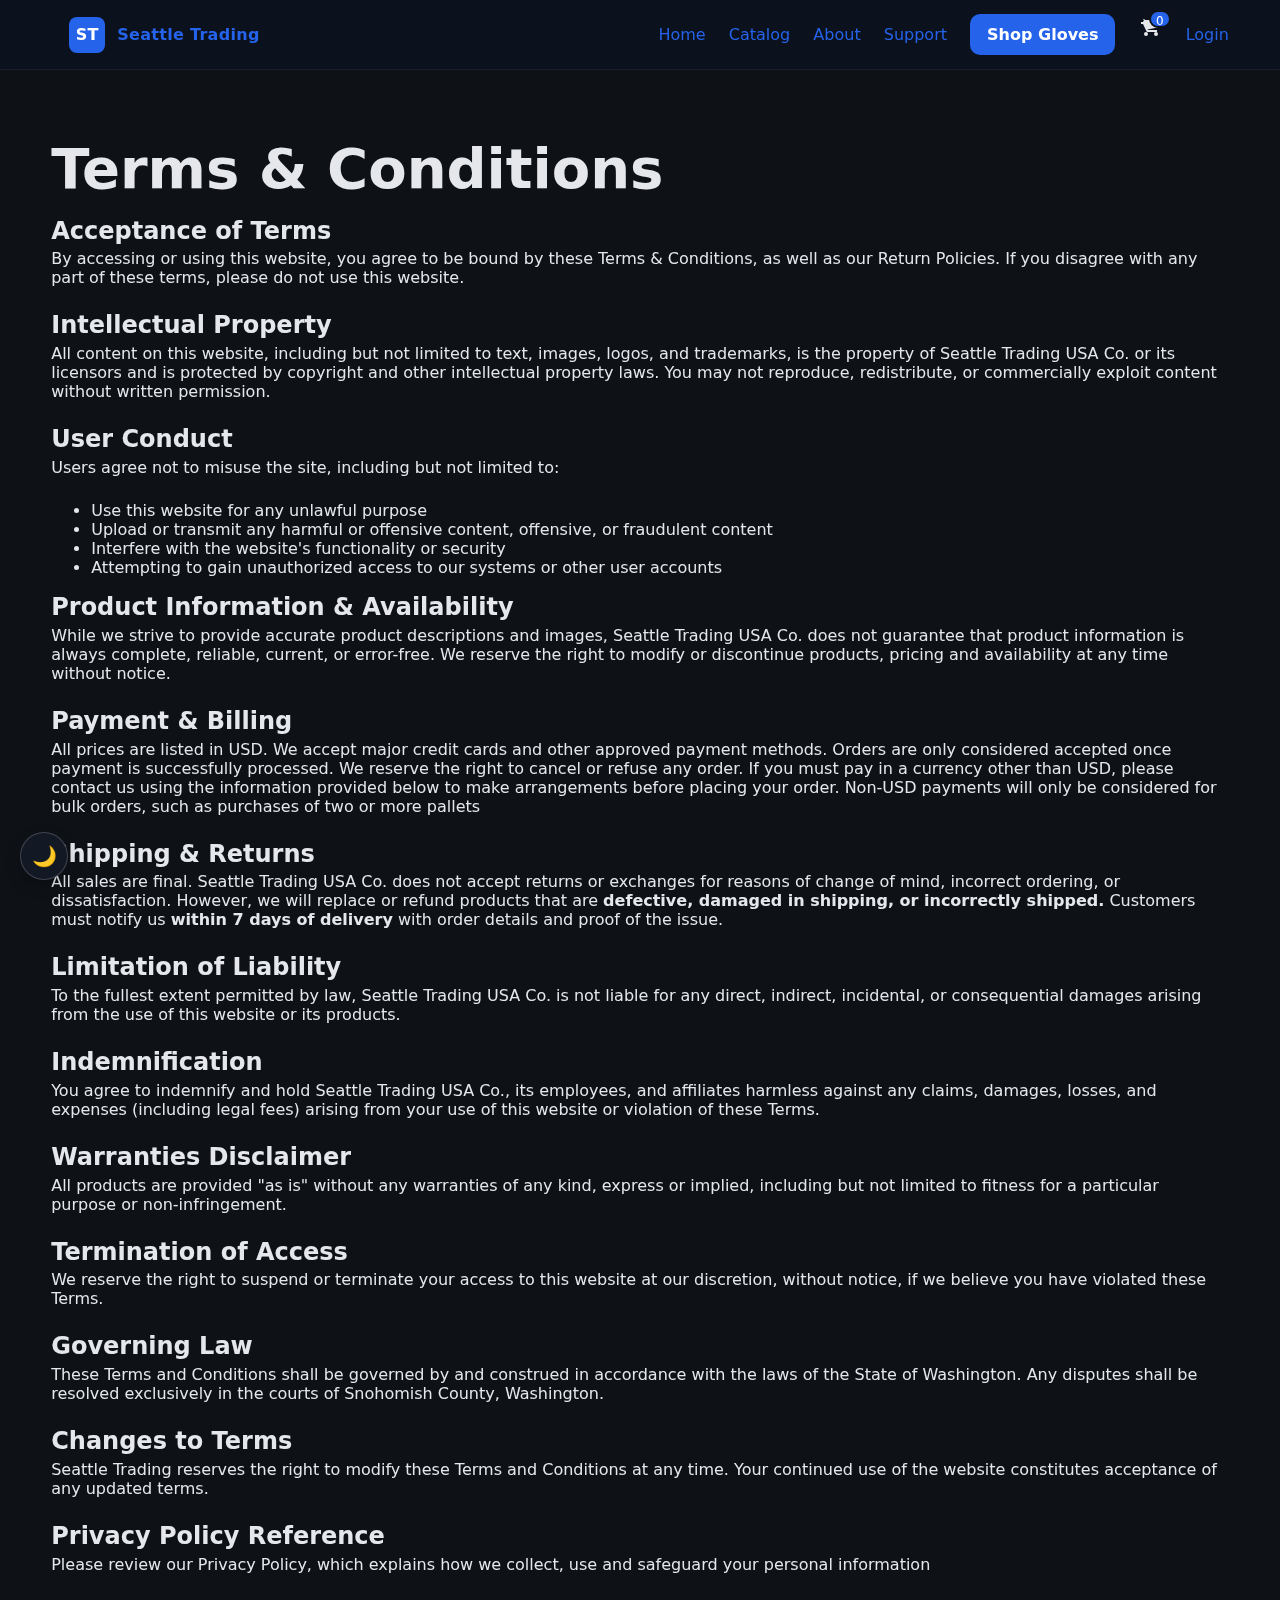
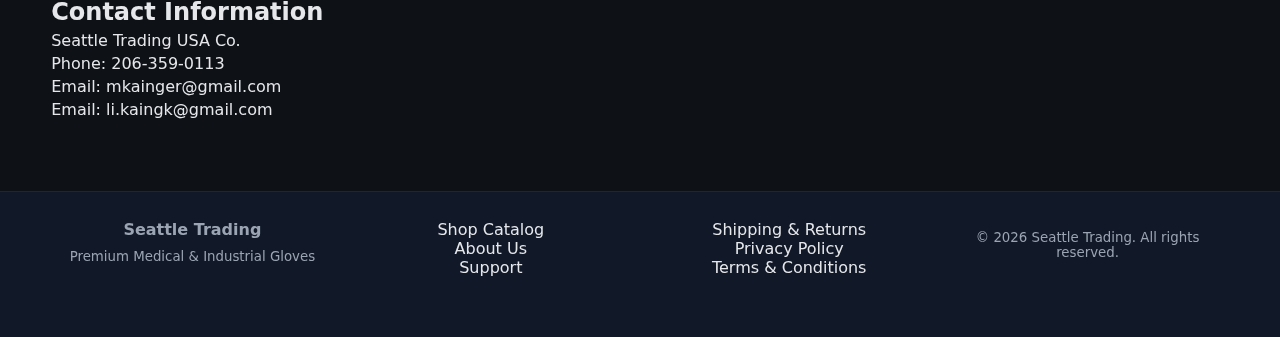
<file: terms.html>
<!DOCTYPE html>
<html lang="en">
    <head>
        <meta charset="utf-8">
        <meta name="viewport" content="width=device-width, initial-scale=1">
        <title>Terms & Conditions</title>
        <meta name="description" content="View the Terms & Conditions">

        <!-- Favicon -->
        <link rel="icon" href="assets/logo.png" type="image/png">
        <link rel="icon" href="assets/logo.svg" type="image/svg+xml">
        <link rel="shortcut icon" href="favicon.ico" type="image/x-icon">
        
        <link rel="stylesheet" href="css/styles.css">
    </head>
 
    <body class="terms-page">
        <header class="header">
            <div class="container nav">
                <a class="brand" href="index.html" aria-label="Seattle Trading Home">
                    <div class="logo">ST</div>
                    <span>Seattle Trading</span>
                </a>
                <nav aria-label="Primary">
                    <a href="index.html">Home</a>
                    <a href="catalog.html">Catalog</a>
                    <a href="about.html">About</a>
                    <a href="support.html">Support</a>
                    <a href="catalog.html" class="cta">Shop Gloves</a>
                    <a href="cart.html" class="cart-link" aria-label="View cart">
                        <svg class="cart-icon" width="24" height="24" viewBox="0 0 24 24" aria-hidden="true">
                            <path fill="currentColor" d="M7 4h-2l-1 2h-2v2h2l3.6 7.59c.17.33.52.41.74.41h9.66v-2h-9.06l-.3-.59l10.02-1.82l1.94-7.59h-14.64l-.36-1h-2zM7 20a2 2 0 1 0 .001-4.001A2 2 0 0 0 7 20zm10 0a2 2 0 1 0 .001-4.001A2 2 0 0 0 17 20z"/>
                        </svg>
                        <span id="cart-count" class="cart-badge" aria-live="polite">0</span>
                    </a>
                    <a href="account.html" id="account-link">Account</a>
                </nav>
            </div>
        </header>

        <main class="container">
            <section class="section">
                <h1>Terms & Conditions</h1>
                <h2>Acceptance of Terms</h2>
                <p>By accessing or using this website, you agree to be bound by these Terms & Conditions, as well as
                    our Return Policies. If you disagree with any part of these terms, please do not use this website.
                </p>

                <h2>Intellectual Property</h2>
                <p>All content on this website, including but not limited to text, images, logos, and trademarks, is the property of Seattle Trading USA Co.
                    or its licensors and is protected by copyright and other intellectual property laws. You may not reproduce, redistribute,
                    or commercially exploit content without written permission.
                </p>
                
                <h2>User Conduct</h2>
                <p>Users agree not to misuse the site, including but not limited to:</p>
                <ul>
                    <li>Use this website for any unlawful purpose</li>
                    <li>Upload or transmit any harmful or offensive content, offensive, or fraudulent content</li>
                    <li>Interfere with the website's functionality or security</li>
                    <li>Attempting to gain unauthorized access to our systems or other user accounts</li>
                </ul>

                <h2>Product Information & Availability</h2>
                <p>While we strive to provide accurate product descriptions and images, Seattle Trading USA Co. does not guarantee
                    that product information is always complete, reliable, current, or error-free. We reserve the right to modify
                    or discontinue products, pricing and availability at any time without notice.
                </p>

                <h2>Payment & Billing</h2>
                <p>All prices are listed in USD. We accept major credit cards and other approved payment methods. Orders are only
                    considered accepted once payment is successfully processed. We reserve the right to cancel or refuse any order. 
                    If you must pay in a currency other than USD, please contact us using the information provided below to make 
                    arrangements before placing your order. Non-USD payments will only be considered for bulk orders, such as purchases of two or more pallets
                </p>

                <h2>Shipping & Returns</h2>
                <p>All sales are final. Seattle Trading USA Co. does not accept returns or exchanges for reasons of change of mind, incorrect 
                    ordering, or dissatisfaction. However, we will replace or refund products that are <strong>defective, damaged in shipping, or 
                    incorrectly shipped.</strong> Customers must notify us <strong>within 7 days of delivery</strong> with order details and proof of the issue.
                </p>
                
                <h2>Limitation of Liability</h2>
                <p>To the fullest extent permitted by law, Seattle Trading USA Co. is not liable for any direct, indirect, incidental, 
                    or consequential damages arising from the use of this website or its products.
                </p>
                
                <h2>Indemnification</h2>
                <p>You agree to indemnify and hold Seattle Trading USA Co., its employees, and affiliates harmless against any claims, 
                    damages, losses, and expenses (including legal fees) arising from your use of this website or violation of these Terms.
                </p>

                <h2>Warranties Disclaimer</h2>
                <p>All products are provided "as is" without any warranties of any kind, express or implied, including but not limited to 
                    fitness for a particular purpose or non-infringement.
                </p>

                <h2>Termination of Access</h2>
                <p>We reserve the right to suspend or terminate your access to this website at our discretion, without notice, if we believe 
                    you have violated these Terms.
                </p>

                <h2>Governing Law</h2>
                <p>These Terms and Conditions shall be governed by and construed in accordance with the laws of the State of Washington. 
                    Any disputes shall be resolved exclusively in the courts of Snohomish County, Washington.
                </p>

                <h2>Changes to Terms</h2>
                <p>Seattle Trading reserves the right to modify these Terms and Conditions at any time. Your continued use of the website 
                    constitutes acceptance of any updated terms.
                </p>

                <h2>Privacy Policy Reference</h2>
                <p>Please review our Privacy Policy, which explains how we collect, use and safeguard your personal information</p>

                <h2>Contact Information</h2>
                <div class="contact-info">
                    <p>Seattle Trading USA Co.</p>
                    <p>Phone: 206-359-0113</p>
                    <p>Email: mkainger@gmail.com</p>
                    <p>Email: li.kaingk@gmail.com</p>
                </div>
                
            </section>
        </main>

        <footer class="footer">
            <div class="container">
                <div class="columns">
                    <div>
                        <strong>Seattle Trading</strong>
                        <small>Premium Medical & Industrial Gloves</small>
                    </div>
                    <div>
                        <div><a href="catalog.html">Shop Catalog</a></div>
                        <div><a href="about.html">About Us</a></div>
                        <div><a href="support.html">Support</a></div>
                    </div>
                    <div>
                        <div><a href="returns.html">Shipping & Returns</a></div>
                        <div><a href="privacy.html">Privacy Policy</a></div>
                        <div><a href="terms.html">Terms & Conditions</a></div>
                    </div>
                    <div>
                        <small>© <span id="year"></span> Seattle Trading. All rights reserved.</small>
                    </div>
                </div>
            </div>
        </footer>

        <script src="js/app.js"></script>
        <button id="theme-toggle">🌙</button>
    </body>
</html>
</file>
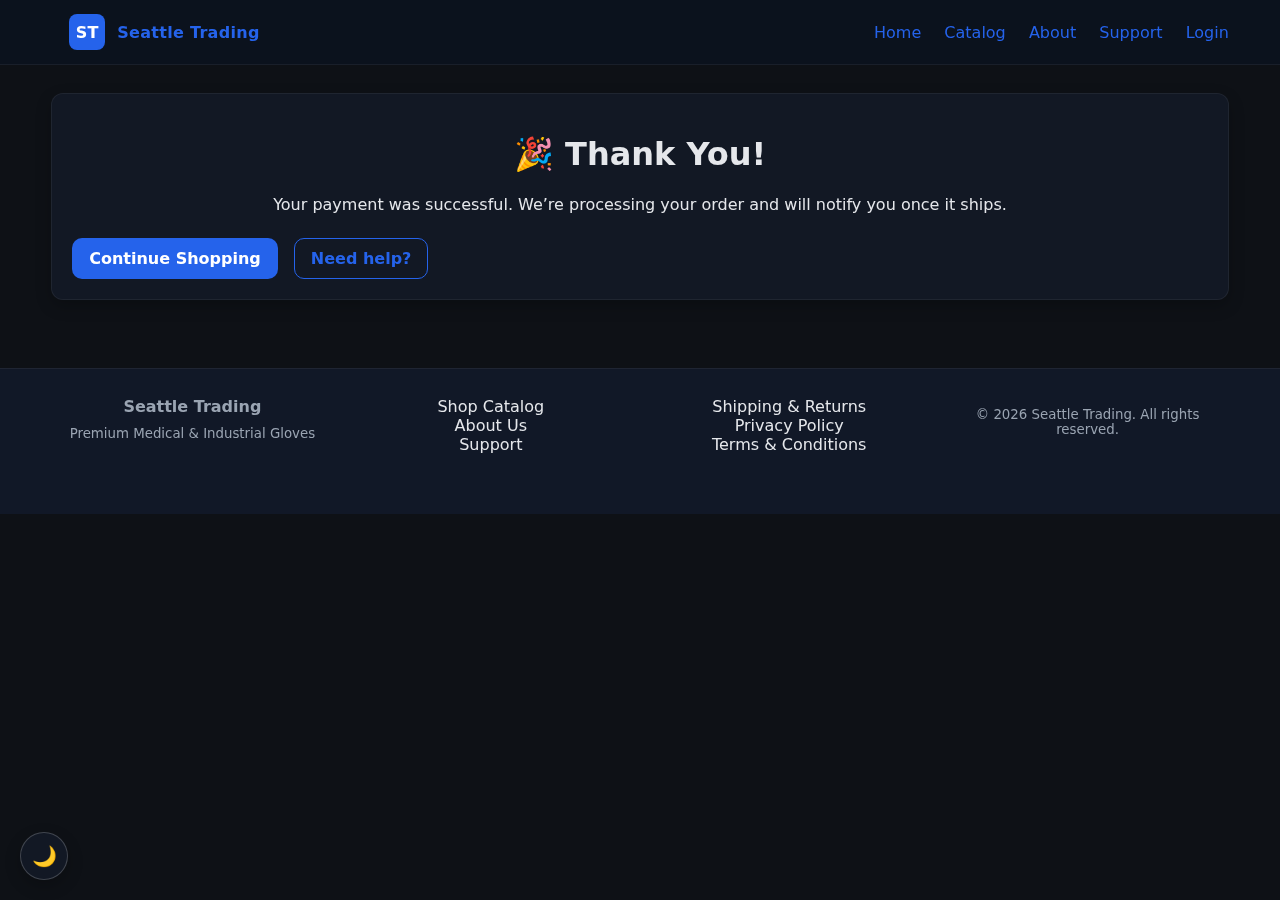
<file: thankyou.html>
<!DOCTYPE html>
<html lang="en">
<head>
  <meta charset="utf-8">
  <meta name="viewport" content="width=device-width, initial-scale=1">
  <title>Thank You — Seattle Trading</title>
  <meta name="description" content="Order confirmation for Seattle Trading.">

  <link rel="stylesheet" href="css/styles.css">
</head>
<body>

    <script>
        localStorage.removeItem("seattle_trading_cart_v1");
    </script>

  <header class="header">
    <div class="container nav">
      <a class="brand" href="home.html" aria-label="Seattle Trading home">
        <div class="logo">ST</div><span>Seattle Trading</span>
      </a>
      <nav aria-label="Primary">
        <a href="home.html">Home</a>
        <a href="catalog.html">Catalog</a>
        <a href="about.html">About</a>
        <a href="support.html">Support</a>
        <a href="account.html" id="account-link">Account</a>
      </nav>
    </div>
  </header>

  <main class="container section">
    <div class="card" style="text-align:center;">
      <h1>🎉 Thank You!</h1>
      <p>Your payment was successful. We’re processing your order and will notify you once it ships.</p>
      <div class="cta-group">
        <a href="catalog.html" class="cta">Continue Shopping</a>
        <a href="support.html" class="btn-outline">Need help?</a>
      </div>
    </div>
  </main>

<footer class="footer">
  <div class="container">
    <div class="columns">
      <div>
        <strong>Seattle Trading</strong>
        <small>Premium Medical & Industrial Gloves</small>
      </div>
      <div>
        <div><a href="catalog.html">Shop Catalog</a></div>
        <div><a href="about.html">About Us</a></div>
        <div><a href="support.html">Support</a></div>
      </div>
      <div>
        <div><a href="returns.html">Shipping & Returns</a></div>
        <div><a href="privacy.html">Privacy Policy</a></div>
        <div><a href="terms.html">Terms & Conditions</a></div>
      </div>
      <div>
        <small>© <span id="year"></span> Seattle Trading. All rights reserved.</small>
      </div>
    </div>
  </div>
</footer>

<script src="js/app.js"></script>
    <script>
  (function () {
    try {
      const p = new URLSearchParams(location.search);
      const id = p.get('payment_intent');
      const st = p.get('redirect_status') || 'succeeded';

      const snap   = JSON.parse(sessionStorage.getItem('last_order')   || '[]');
      const totals = JSON.parse(sessionStorage.getItem('last_totals')  || '{}');

      const items = Array.isArray(snap) ? snap.reduce((n,i)=>n+(i.qty||1),0) : 0;
      const total_c = Number(totals.total_c || 0);     // 👈 charged amount (cents)
      const subtotal_c = Number(totals.subtotal_c || 0);

      if (id && typeof pushOrder === 'function') {
        pushOrder({ id, status: st, items, total_c, subtotal_c });
      }
    } catch (_) {}

    // cleanup
    sessionStorage.removeItem('last_order');
    sessionStorage.removeItem('last_totals');
  })();
</script>
  <button id="theme-toggle">🌙</button>
</body>
</html>
</file>
<file: css/styles.css>
/* =============================================================
   Seattle Trading — styles.css (Cleaned / Professional palette)
   ============================================================= */

/* Reset */
* { box-sizing: border-box; }

/* Theme variables */
:root {
  --bg: #0e1116;         
  --bg-soft: #151923;  
  --card: #121824;
  --text: #e5e7eb;       
  --muted: #9aa4b2;
  --accent: #2563eb;     
  --accent-hover: #1e40af;
  --danger: #ef4444;     
  --ring: rgba(37,99,235,0.35);
  --shadow: 0 6px 16px rgba(0,0,0,.22);
  --radius: 12px;
}
.light-mode {
  --bg: #ffffff;         
  --bg-soft: #f6f7f9;  
  --card: #ffffff;
  --text: #111827;       
  --muted: #6b7280;
  --accent: #1d4ed8;     
  --accent-hover: #1e40af;
  --danger: #dc2626;     
  --ring: rgba(29,78,216,0.28);
  --shadow: 0 6px 16px rgba(0,0,0,.10);
}

/* Global */
html, body {
  background: var(--bg);
  color: var(--text);
  font-family: system-ui, -apple-system, Segoe UI, Roboto, "Helvetica Neue", Arial, "Noto Sans", "Apple Color Emoji", "Segoe UI Emoji";
  margin: 0; padding: 0;
}
a { color: var(--accent); text-decoration: none; }
.container { width: min(1200px, 92%); margin-inline: auto; }

/* Header */
.header {
  position: sticky; 
  top: 0; 
  z-index: 50;
  backdrop-filter: saturate(180%) blur(10px);
  background: rgba(11,18,32,0.7);
  border-bottom: 1px solid rgba(255,255,255,0.06);
}
.header .cta {
  background:var(--accent);
  color: #fff;
}
.light-mode .header {
  background: rgba(255,255,255,0.85);
  border-bottom: 1px solid rgba(17,24,39,0.08);
}
.light-mode .header .cta {
  background: var(--accent);
  color: #fff;
}

.nav {
  display: flex; 
  align-items: center; 
  justify-content: space-between;
  padding: 14px 0;
}
.brand { display: flex; 
  align-items: center; 
  gap: 12px; 
  font-weight: 700; 
  letter-spacing: .3px; }
.brand .logo {
  width: 36px; 
  height: 36px; 
  border-radius: 8px;
  background: var(--accent); 
  color: #fff;
  display: grid; 
  place-items: center; 
  font-weight: 800; 
  box-shadow: none;
}

/* Nav links */
.nav a { margin-left: 18px; }
.nav a[aria-current="page"] {
  color: var(--text);
  font-weight: 700;
  border-bottom: 2px solid var(--accent);
  padding-bottom: 2px;
}
.nav a[aria-current="page"]:hover {
  text-decoration: none;
  color: var(--accent-hover);
}
.nav a:not(.cta):hover {
  text-decoration: none;
  color: var(--accent-hover);
  font-weight: 700;
}

/* CTA buttons */
.cta {
  display: inline-block;
  padding: 10px 16px;
  border-radius: 10px;
  background: var(--accent);
  color: #fff;
  font-weight: 700;
  border: 1px solid transparent;
  box-shadow: none;
  cursor: pointer;
}
.cta:hover {
  background: var(--accent-hover);
  color: #fff;
  text-decoration: none;
}
.light-mode .header .cta:hover {
  background:var(--accent-hover);
  color:#fff;
  text-decoration: none;
}

/* Secondary outline button */
.btn-outline {
  display:inline-block; 
  padding:10px 16px; 
  border-radius:10px;
  background: transparent; 
  color: var(--accent);
  border: 1px solid var(--accent); 
  font-weight:600; 
  cursor:pointer;
  transition: all .2s ease;
}
.btn-outline:hover { background: var(--accent); 
  color:#fff; 
  text-decoration:none; }

/* Group CTAs */
.cta-group { display:flex; 
  gap:1rem; 
  flex-wrap:wrap; 
  margin-top:1.5rem; }

/* Hero */
.hero { padding: 64px 0 24px; }
.hero-inner {
  display:grid; grid-template-columns: 1.3fr 1fr; 
  gap:28px; 
  align-items:center;
}
.hero h1 { font-size: clamp(28px, 5vw, 48px); 
  margin: 0 0 12px 0; }
.hero p  { color: var(--muted); 
  margin: 0 0 20px 0; 
  font-size: clamp(16px, 2.5vw, 18px); }
.card {
  background: var(--card); 
  border:1px solid rgba(255,255,255,0.06);
  border-radius: var(--radius); 
  padding: 20px; 
  box-shadow: var(--shadow);
}

/* Sections */
.section { padding: 28px 0; }
.section h2 { margin: 0 0 12px 0; }
.grid { display:grid; 
  grid-template-columns:repeat(3,1fr); 
  gap:16px; }

/* Responsive */
@media (max-width: 960px) { 
  .hero-inner { 
    grid-template-columns: 1fr; 
  } 
  .grid { 
    grid-template-columns: repeat(2,1fr); 
  } 
}
@media (max-width: 640px) { 
  .grid { 
    grid-template-columns: 1fr; 
  } 
}

/* Product cards */
.product { 
  display:flex; 
  flex-direction:column; 
  gap:8px; background:var(--card); 
  border-radius:var(--radius); 
  border:1px solid rgba(255,255,255,0.06); 
  overflow:hidden; 
}
.product img { 
  width:100%; 
  height:200px; 
  object-fit:cover; 
  display:block; 
  background:#0a0f1a; 
}
.product .meta { 
  padding:12px 14px 16px; 
  display:grid; 
  gap:6px; 
}
.product .title { 
  font-weight:700; 
  font-size:16px; 
}
.product .price { font-weight:800; 
}
.badge { 
  display:inline-block; 
  font-size:12px; 
  padding:3px 8px; 
  border-radius:999px; 
  background: rgba(37,99,235,0.12); 
  color: var(--accent); 
  border:1px solid rgba(37,99,235,0.25); 
}

/* Forms */
.form { 
  display: grid; 
  gap: 12px; 
}
.input {
  background: var(--bg-soft); 
  border:1px solid rgba(255,255,255,0.08);
  border-radius:12px; 
  padding:12px 14px; 
  color:var(--text); outline:none;
}
.input:focus { 
  border-color: var(--accent); 
  box-shadow: 0 0 0 4px var(--ring); 
}
label { 
  font-size: 14px; color: var(--muted); 
}

/* Two-column form (inner grid wrapper) */
.form-grid { 
  display:grid; 
  grid-template-columns: repeat(2, minmax(0,1fr)); 
  gap:1rem; 
}
@media (max-width: 640px) { 
  .form-grid { 
    grid-template-columns: 1fr; 
  } 
}
.form-grid .form-col { 
  display:flex; 
  flex-direction:column; 
  gap:.5rem; 
}
.form-grid label { 
  margin-bottom:.2rem; font-size:14px; 
}
.form-grid .input { 
  padding:10px 12px; 
}
.form .cta { 
  width: 100%; margin-top: 1rem; 
}

/* Filters */
.filters { 
  display:flex; 
  flex-wrap:wrap; gap:10px; 
  margin-bottom:16px; 
}
.select, .search {
  background: var(--bg-soft); 
  border:1px solid rgba(255,255,255,0.08);
  border-radius:12px; 
  padding:10px 12px; 
  color:var(--text);
}
.search { 
  width:240px; max-width:100%; 
}

/* Footer */
.footer {
  margin-top:40px; 
  padding:28px 0 60px;
  border-top:1px solid rgba(255,255,255,0.06);
  color: var(--muted);
  background: #111827;
}
.light-mode .footer {
  background: #f3f4f6;
  border-top: 1px solod rgba (17,24,39,0,0.08);
}
.footer .columns { 
  display:grid; 
  grid-template-columns: repeat(auto-fit, minmax(200px, 1fr)); 
  gap:16px;
  justify-content: center;
  text-align: center;
}
.footer a {
  color: var(--text);       /* brighter than muted */
  font-weight: 200;         /* a little bolder */
  transition: color 0.2s ease;
}

.footer a:hover {
  color: var(--accent);     /* matches your brand blue on hover */
  text-decoration: underline;
}
.footer small { 
  display:block; 
  margin-top:10px; 
  color: var(--muted); 
}
@media (max-width: 880px) { 
  .footer .columns { 
    grid-template-columns: repeat(2,1fr); 
  } 
}
@media (max-width: 560px) { 
  .footer .columns { 
    grid-template-columns: 1fr; 
  } 
}

/* Theme toggle */
#theme-toggle {
  position: fixed; 
  bottom: 20px; left: 20px;
  background: var(--card); 
  border:1px solid rgba(255,255,255,0.2);
  border-radius: 50%; 
  width:48px; height:48px;
  font-size:20px; 
  cursor:pointer; 
  box-shadow: var(--shadow); 
  color: var(--text);
}

/* Terms / Privacy / Returns (page-scoped helpers) */
.terms-page h1   { 
  text-align:left; 
  font-size:3.5rem; 
  margin-bottom:1rem; 
}
.terms-page h2   { 
  font-size:1.5rem; 
  margin-bottom:.3rem; 
}
.terms-page p    { 
  text-align:left; 
  margin-top:0; 
  margin-bottom:1.5rem; 
}
.terms-page .contact-info p { 
  margin:4px 0; 
}

.privacy-page .contact-info p { 
  margin:4px 0; 
}
.privacy-page h2 { 
  font-size:1.5rem; 
  margin-bottom:.3rem; 
}
.privacy-page p  { 
  margin-top:0; 
  margin-bottom:1.5rem; 
}
.privacy-page h1 { 
  font-size:3.5rem; 
  margin-bottom:1rem; 
}

.returns-page h1 { 
  font-size:3.5rem; 
  margin-bottom:1.5rem; 
}

.muted { 
  color: var(--muted); 
}

/* Utilities */
.mt-0 { 
  margin-top: 0 !important; 
}

/* Header cart icon with numeric badge */
.cart-link {
  position: relative;
  display: inline-flex;
  align-items: center;
  justify-content: center;
  margin-left: 18px;           /* matches .nav a spacing */
  color: var(--text);
}

.cart-link:hover { color: var(--accent); }

.cart-icon {
  display: block;
}

.cart-badge {
  position: absolute;
  top: -6px;                   /* tweak to taste */
  right: -8px;
  min-width: 18px;
  height: 18px;
  padding: 0 5px;
  border-radius: 999px;
  background: var(--accent);
  color: #fff;
  font-size: 12px;
  line-height: 18px;
  text-align: center;
  border: 2px solid var(--bg); /* ring to separate from background */
}

/* Light mode: keep separation ring subtle */
.light-mode .cart-badge {
  border-color: #fff;          /* blends with light header */
}

/* Cart page */
.cart-table { display: grid; gap: 8px; }
.cart-head, .cart-row {
  display: grid;
  grid-template-columns: 2fr 1fr 1fr 1fr 90px; /* product, price, qty, sub, remove */
  gap: 8px;
  align-items: center;
}
.cart-head { color: var(--muted); font-weight: 600; padding: 0 8px; }
.cart-row { padding: 8px; border-bottom: 1px solid rgba(255,255,255,0.06); }
.light-mode .cart-row { border-bottom-color: rgba(17,24,39,0.08); }

.cart-prod { display: flex; align-items: center; gap: 10px; }
.cart-prod img { width: 56px; height: 56px; object-fit: cover; border-radius: 8px; background: #0a0f1a; }

.cart-price, .cart-sub { font-weight: 700; }
.qty-input {
  width: 72px;
  background: var(--bg-soft);
  border: 1px solid rgba(255,255,255,0.08);
  border-radius: 10px;
  padding: 8px 10px;
  color: var(--text);
}
.qty-input:focus { border-color: var(--accent); box-shadow: 0 0 0 4px var(--ring); }

.cart-remove .btn-outline { padding: 6px 10px; }

.cart-actions {
  display: flex; justify-content: space-between; align-items: center;
  margin: 14px 0;
}

.cart-summary {
  margin-left: auto;
  max-width: 340px;
  display: grid; gap: 10px;
}
.cart-summary-line { display: flex; justify-content: space-between; align-items: center; }
@media (max-width: 800px) {
  .cart-head, .cart-row { grid-template-columns: 1.6fr .8fr .8fr .8fr 80px; }
  .cart-summary { max-width: 100%; margin-left: 0; }
}
@media (max-width: 560px) {
  .cart-head { display: none; }
  .cart-row {
    grid-template-columns: 1fr 1fr;
    grid-template-areas:
      "prod prod"
      "price qty"
      "sub remove";
    gap: 10px;
  }
  .cart-row .cart-prod   { grid-area: prod; }
  .cart-row .cart-price  { grid-area: price; }
  .cart-row .cart-qty    { grid-area: qty; }
  .cart-row .cart-sub    { grid-area: sub; }
  .cart-row .cart-remove { grid-area: remove; }
}

.form-row {
  display: flex;
  align-items: center;
  gap: 1rem;
}

.form-row label {
  width: 120px;         /* fixed width column for labels */
  font-size: 14px;
  color: var(--muted);
}

.form-row .input {
  flex: 1;              /* input stretches to fill remaining space */
}

.btn-create:hover {
  background:#1d4ed8;
  border-color:#1d4ed8;
  color: #fff;
}

.create-link {
  display: inline-block;
  margin-top: 0.75rem;
  font-size: 14px;
  color: var(--accent);
  font-weight: 600;
  background: none;
  border: none;
  padding: 0;
  cursor: pointer;
  text-decoration: none;
}

.create-link:hover {
  color: var(--accent-hover);
  text-decoration: underline;
}

.product-detail {
  display: grid;
  grid-template-columns: 1fr 1fr;
  gap: 24px;
  align-items: start;
}
.image-gallery {
  position: relative;
}
.main-image {
  width: 100%;
  border-radius: 12px;
  object-fit: contain;
  max-height: 400px;
  background: var(--bg-soft);
}
.arrow {
  position: absolute;
  top: 50%;
  transform: translateY(-50%);
  background: rgba(0,0,0,0.5);
  color: #fff;
  border: none;
  border-radius: 50%;
  width: 36px;
  height: 36px;
  cursor: pointer;
  font-size: 22px;
}
.arrow.prev { left: 10px; }
.arrow.next { right: 10px; }

.color-selector {
  display: flex;
  gap: 0.5rem;
  margin-top: 1rem;
}
.color-option {
  padding: 6px 12px;
  margin-right: 6px;
  border-radius: 6px;
  border: 1px solid var(--accent);
  background: var(--card); /* dark background */
  color: var(--text);      /* light text so it's visible */
  cursor: pointer;
  font-weight: 600;
}

.color-option.active {
  border: 2px solid var(--accent);
  font-weight: 700;
}
.color-option img {
  width: 40px;
  height: 40px;
  object-fit: cover;
  border-radius: 6px;
}
.color-option span {
  display: block;
  font-size: 0.75rem;
}

.sizes select {
  margin-top: 6px;
  padding: 8px;
  border-radius: 8px;
  border: 1px solid var(--muted);
  background: var(--bg-soft);
  color: var(--text);
}

/* Mobile Image Swiping */
.image-gallery {
  position: relative;
  overflow: hidden;
}
.main-image {
  width: 100%;
  border-radius: 12px;
  object-fit: contain;
  max-height: 400px;
  background: var(--bg-soft);
  transition: transform 0.25s ease, opacity 0.25s ease;
}
.main-image.swipe-left {
  transform: translateX(-50px);
  opacity: 0.6;
}
.main-image.swipe-right {
  transform: translateX(50px);
  opacity: 0.6;
}
</file>
